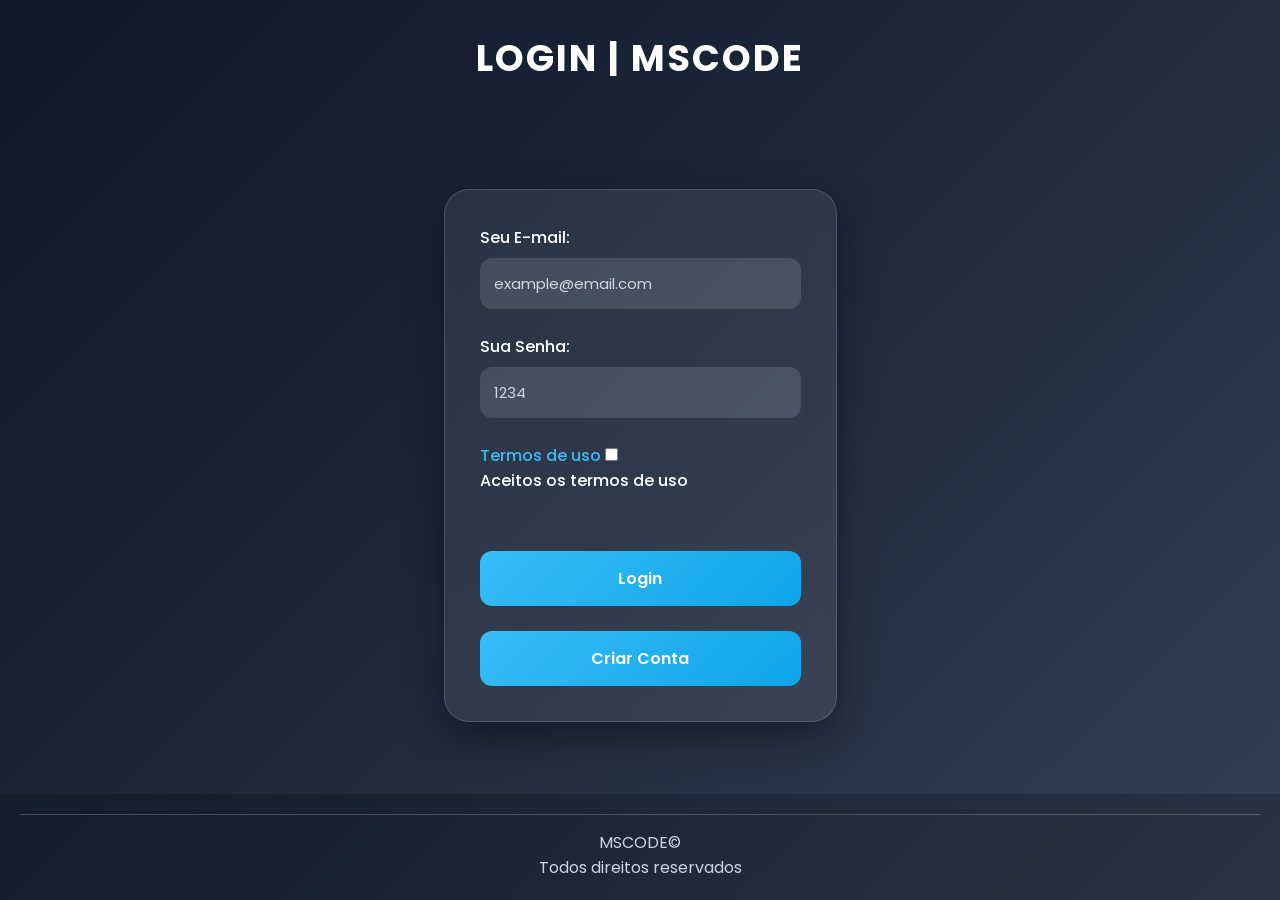
<file: entar.html>
<!DOCTYPE html>
<html lang="pt pt-br">
<head>
    <meta charset="UTF-8">
    <meta name="viewport" content="width=device-width, initial-scale=1.0">
    <title>Login | MSCODE</title>
    <link rel="stylesheet" href="pagestyle.css">
</head>
<body>
    <header>
        <h1>Login | MSCODE</h1>
    </header>

    <main>
        <section class="form-section">
            <form>
                
                <label> Seu E-mail:</label>
                <input type="email" id="email" name="email" placeholder="example@email.com" required/>
                
                <br><br>
                
                <label>Sua Senha:</label>
                <input type="password" id="password" name="password" placeholder="1234" required/>
               
                <br><br>

                <a href="https://www.apple.com/legal/internet-services/itunes/br/terms.html">Termos de uso</a>
                
                <input type="checkbox" id="termos" name="termos"  required/>
                <label for="termos">Aceitos os termos de uso</label>
                
                <br><br>

                <button type="submit">Login</button>
                <br><br>
                <a href="login.html">
                    <button type="button">Criar Conta</button>
                </a>
                
            </form>
        </section>
    </main>
    

    <footer>
        <hr>
        <p>MSCODE&copy;  <br>Todos direitos reservados </p>
    </footer>
</body>
</html>
</file>
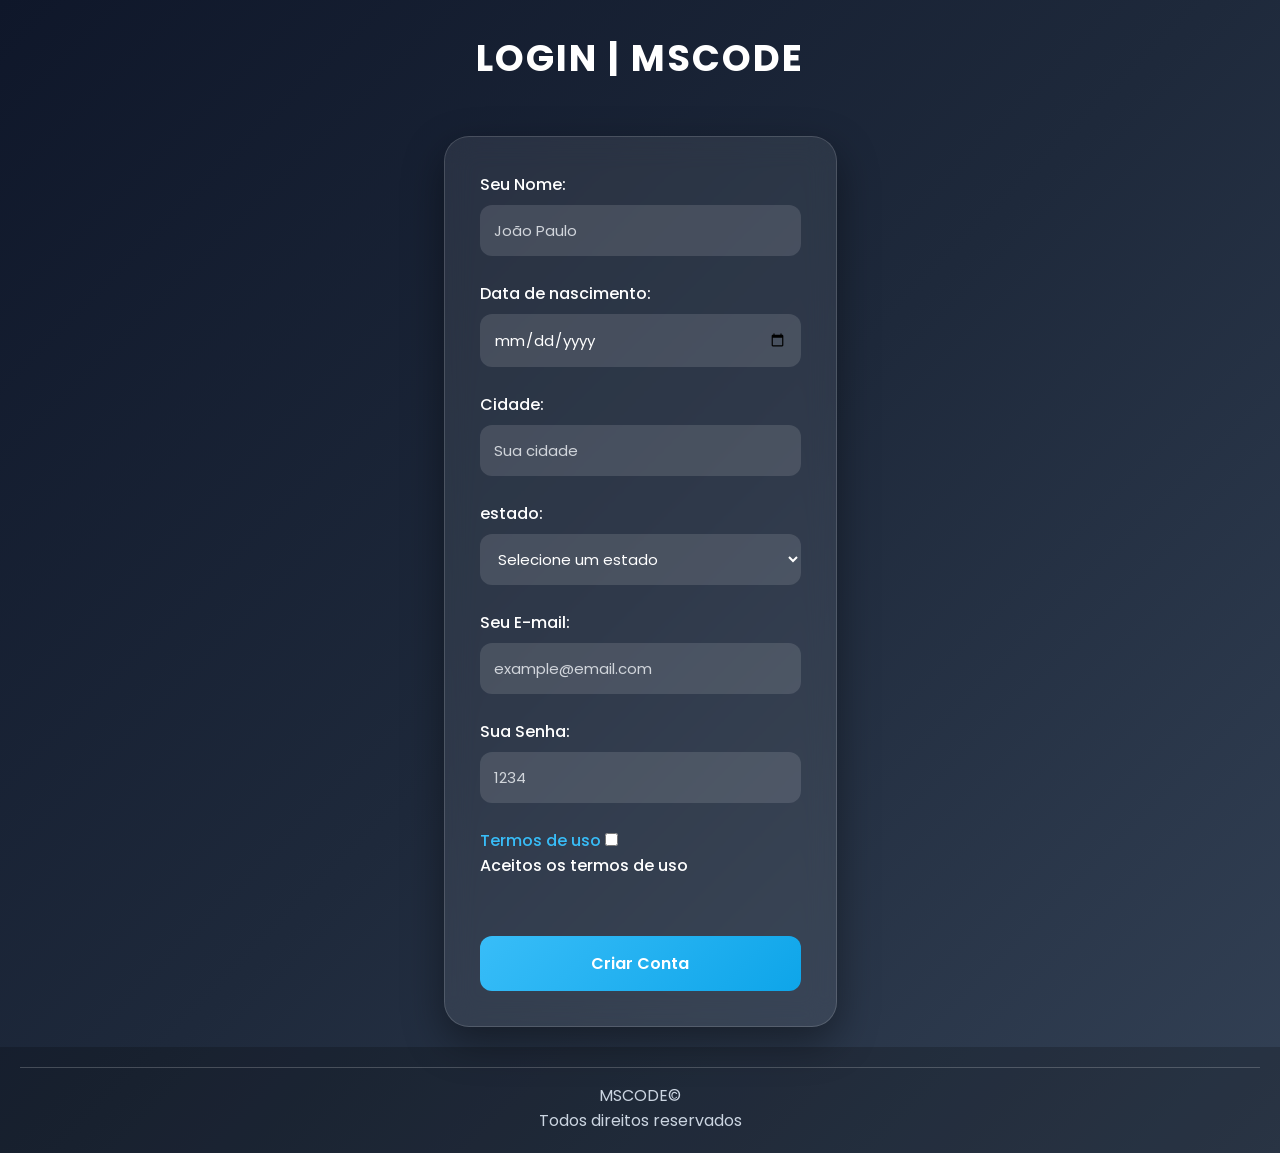
<file: login.html>
<!DOCTYPE html>
<html lang="pt pt-br">
<head>
    <meta charset="UTF-8">
    <meta name="viewport" content="width=device-width, initial-scale=1.0">
    <title>Login | MSCODE</title>
    <link rel="stylesheet" href="pagestyle.css">
</head>
<body>
    <header>
        <h1>Login | MSCODE</h1>
    </header>

    <main>
        <section class="form-section">
            <form>
                <label>Seu Nome:</label>
                <input type="text" id="name" name="name" placeholder="João Paulo" required>
                
                

                <br><br>
                
                <label>Data de nascimento:</label>
                <input type="date" id="date" name="date"  required>
                
                <br><br>
                
                <label>Cidade:</label>
                <input type="text" id="text" name="cidade" placeholder="Sua cidade">
                
                <br><br>

                <label>estado:</label>
                <select name="estado" id="estado" required>
                    <option value="">Selecione um estado</option>
                    <option value="AC">Acre (AC)</option>
                    <option value="AL">Alagoas (AL)</option>
                    <option value="AP">Amapá (AP)</option>
                    <option value="AM">Amazonas (AM)</option>
                    <option value="BA">Bahia (BA)</option>
                    <option value="CE">Ceará (CE)</option>
                    <option value="DF">Distrito Federal (DF)</option>
                    <option value="ES">Espírito Santo (ES)</option>
                    <option value="GO">Goiás (GO)</option>
                    <option value="MA">Maranhão (MA)</option>
                    <option value="MT">Mato Grosso (MT)</option>
                    <option value="MS">Mato Grosso do Sul (MS)</option>
                    <option value="MG">Minas Gerais (MG)</option>
                    <option value="PA">Pará (PA)</option>
                    <option value="PB">Paraíba (PB)</option>
                    <option value="PR">Paraná (PR)</option>
                    <option value="PE">Pernambuco (PE)</option>
                    <option value="PI">Piauí (PI)</option>
                    <option value="RJ">Rio de Janeiro (RJ)</option>
                    <option value="RN">Rio Grande do Norte (RN)</option>
                    <option value="RS">Rio Grande do Sul (RS)</option>
                    <option value="RO">Rondônia (RO)</option>
                    <option value="RR">Roraima (RR)</option>
                    <option value="SC">Santa Catarina (SC)</option>
                    <option value="SP">São Paulo (SP)</option>
                    <option value="SE">Sergipe (SE)</option>
                    <option value="TO">Tocantins (TO)</option>
                </select>

                <br><br>
                
                <label> Seu E-mail:</label>
                <input type="email" id="email" name="email" placeholder="example@email.com" required/>
                
                <br><br>
                
                <label>Sua Senha:</label>
                <input type="password" id="password" name="password" placeholder="1234" required/>
               
                <br><br>

                <a href="https://www.apple.com/legal/internet-services/itunes/br/terms.html">Termos de uso</a>
                
                <input type="checkbox" id="termos" name="termos"  required/>
                <label for="termos">Aceitos os termos de uso</label>
                
                <br><br>

                <button type="submit">Criar Conta</button>
            </form>
        </section>
    </main>
    

    <footer>
        <hr>
        <p>MSCODE&copy;  <br>Todos direitos reservados </p>
    </footer>
</body>
</html>
</file>
<file: pagestyle.css>
@import url('https://fonts.googleapis.com/css2?family=Poppins:wght@300;400;500;600;700&display=swap');

*{
    margin:0;
    padding:0;
    box-sizing:border-box;
    font-family:'Poppins', sans-serif;
}

body{
    min-height:100vh;
    display:flex;
    flex-direction:column;
    background:linear-gradient(135deg,#0f172a,#1e293b,#334155);
    color:white;
}

header{
    text-align:center;
    padding:30px;
}

header h1{
    font-size:2.3rem;
    font-weight:700;
    letter-spacing:2px;
    text-transform:uppercase;
}

main{
    flex:1;
    display:flex;
    justify-content:center;
    align-items:center;
    padding:20px;
}

.oi{
    width:100%;
    max-width:500px;
}

form{
    background:rgba(255,255,255,0.08);
    backdrop-filter:blur(15px);
    border:1px solid rgba(255,255,255,0.15);
    border-radius:25px;
    padding:35px;
    box-shadow:0 15px 40px rgba(0,0,0,0.4);
}

label{
    display:block;
    margin-bottom:8px;
    font-weight:500;
}

input,
select{
    width:100%;
    padding:14px;
    border:none;
    outline:none;
    border-radius:12px;
    background:rgba(255,255,255,0.12);
    color:white;
    font-size:15px;
    transition:.3s;
}

input::placeholder{
    color:#d1d5db;
}

input:focus,
select:focus{
    border:2px solid #38bdf8;
    box-shadow:0 0 15px rgba(56,189,248,.5);
}

select option{
    color:black;
}

a{
    color:#38bdf8;
    text-decoration:none;
    font-weight:500;
}

a:hover{
    text-decoration:underline;
}

input[type="checkbox"]{
    width:auto;
    margin-right:8px;
}

button{
    width:100%;
    padding:15px;
    border:none;
    border-radius:12px;
    background:linear-gradient(135deg,#38bdf8,#0ea5e9);
    color:white;
    font-size:16px;
    font-weight:600;
    cursor:pointer;
    transition:.3s;
}

button:hover{
    transform:translateY(-3px);
    box-shadow:0 10px 25px rgba(14,165,233,.5);
}

button:active{
    transform:scale(.98);
}

footer{
    text-align:center;
    padding:20px;
    background:rgba(0,0,0,0.2);
    
}

footer hr{
    border:none;
    height:1px;
    background:rgba(255,255,255,0.2);
    margin-bottom:15px;
}

footer p{
    color:#cbd5e1;
}
</file>
